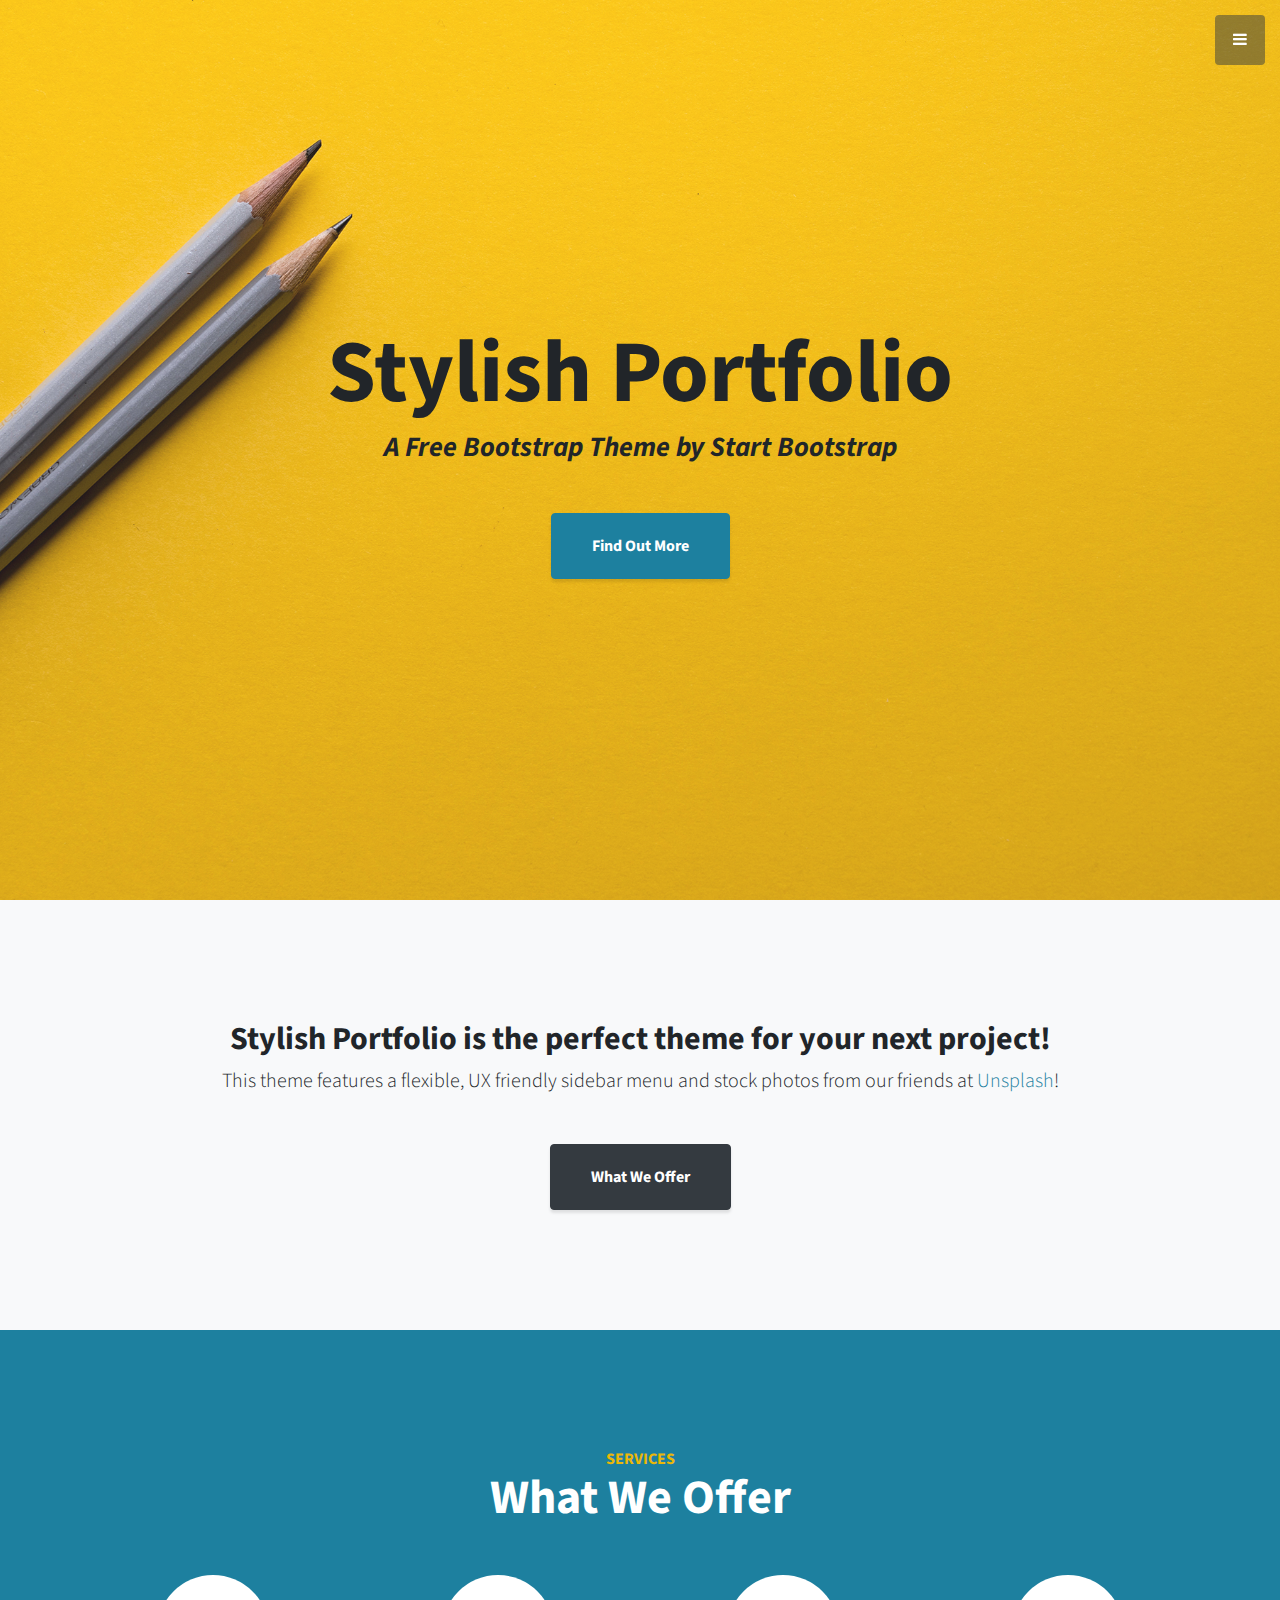
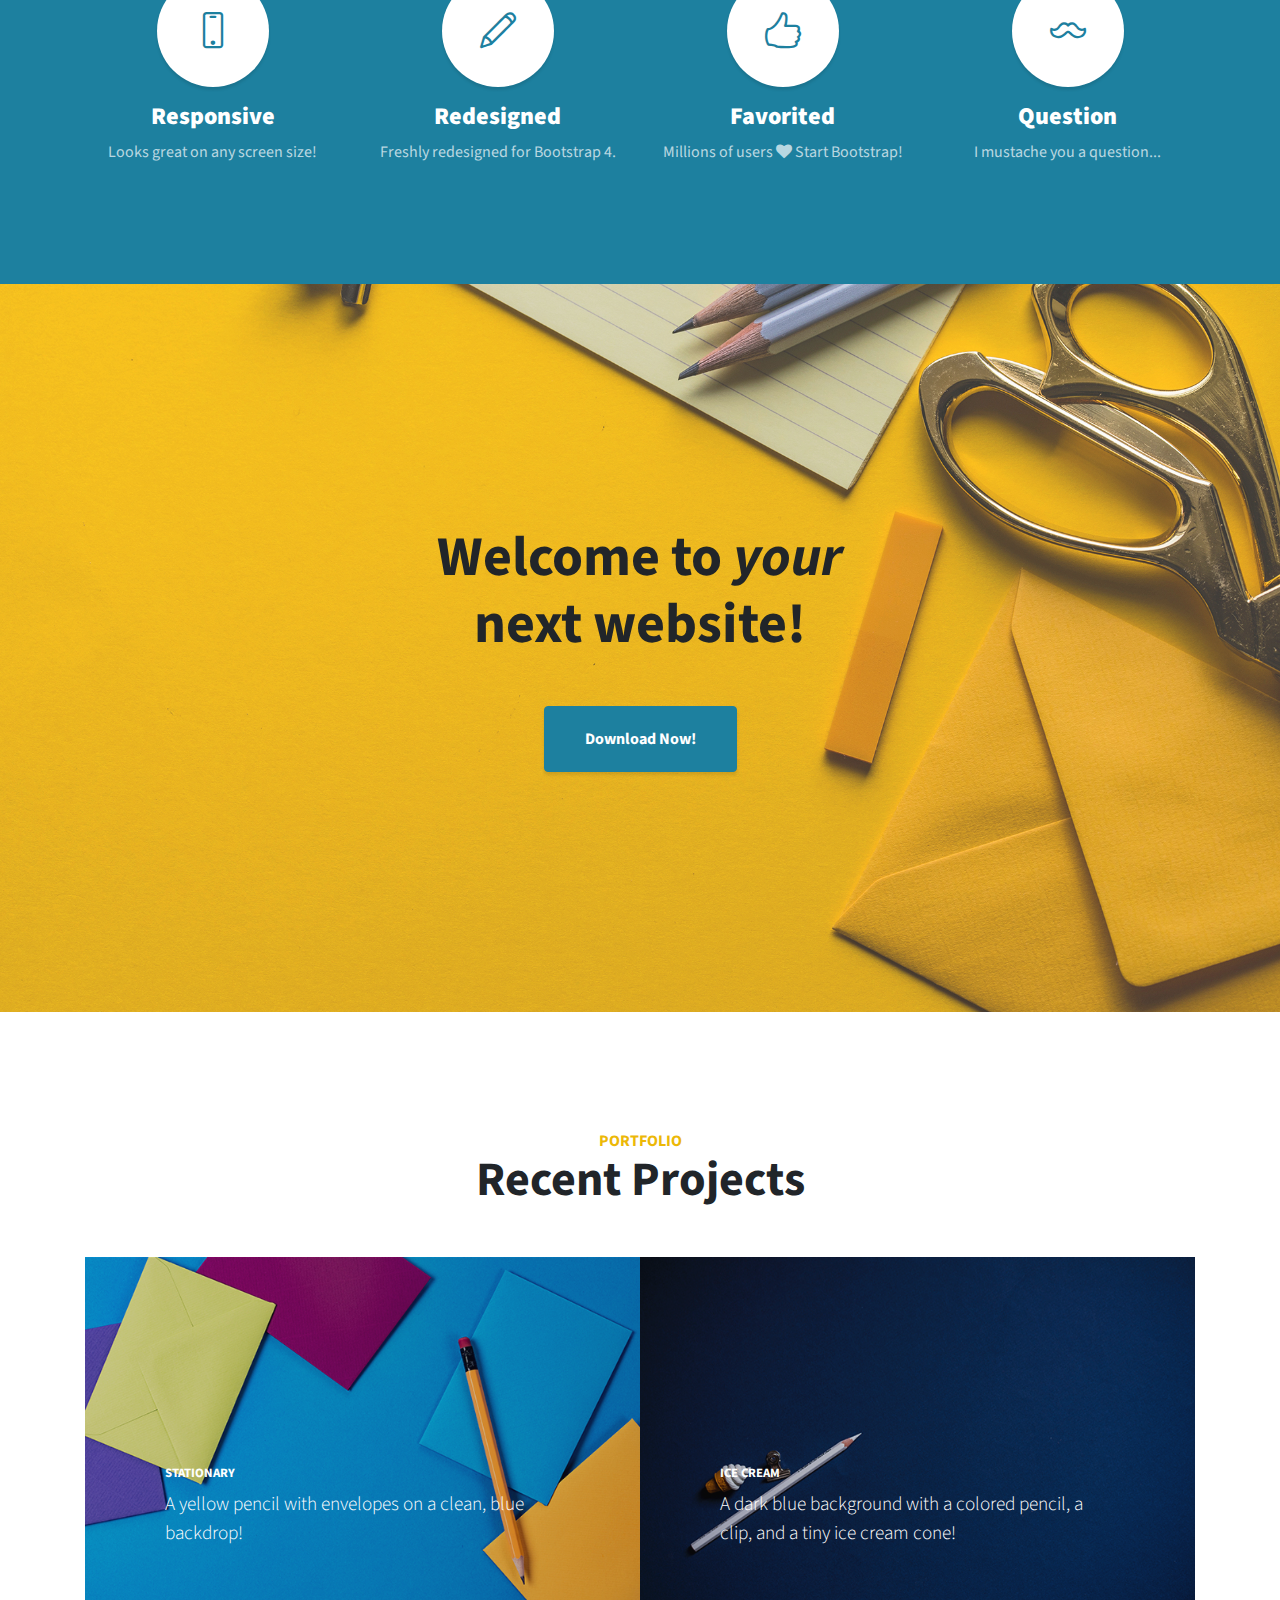
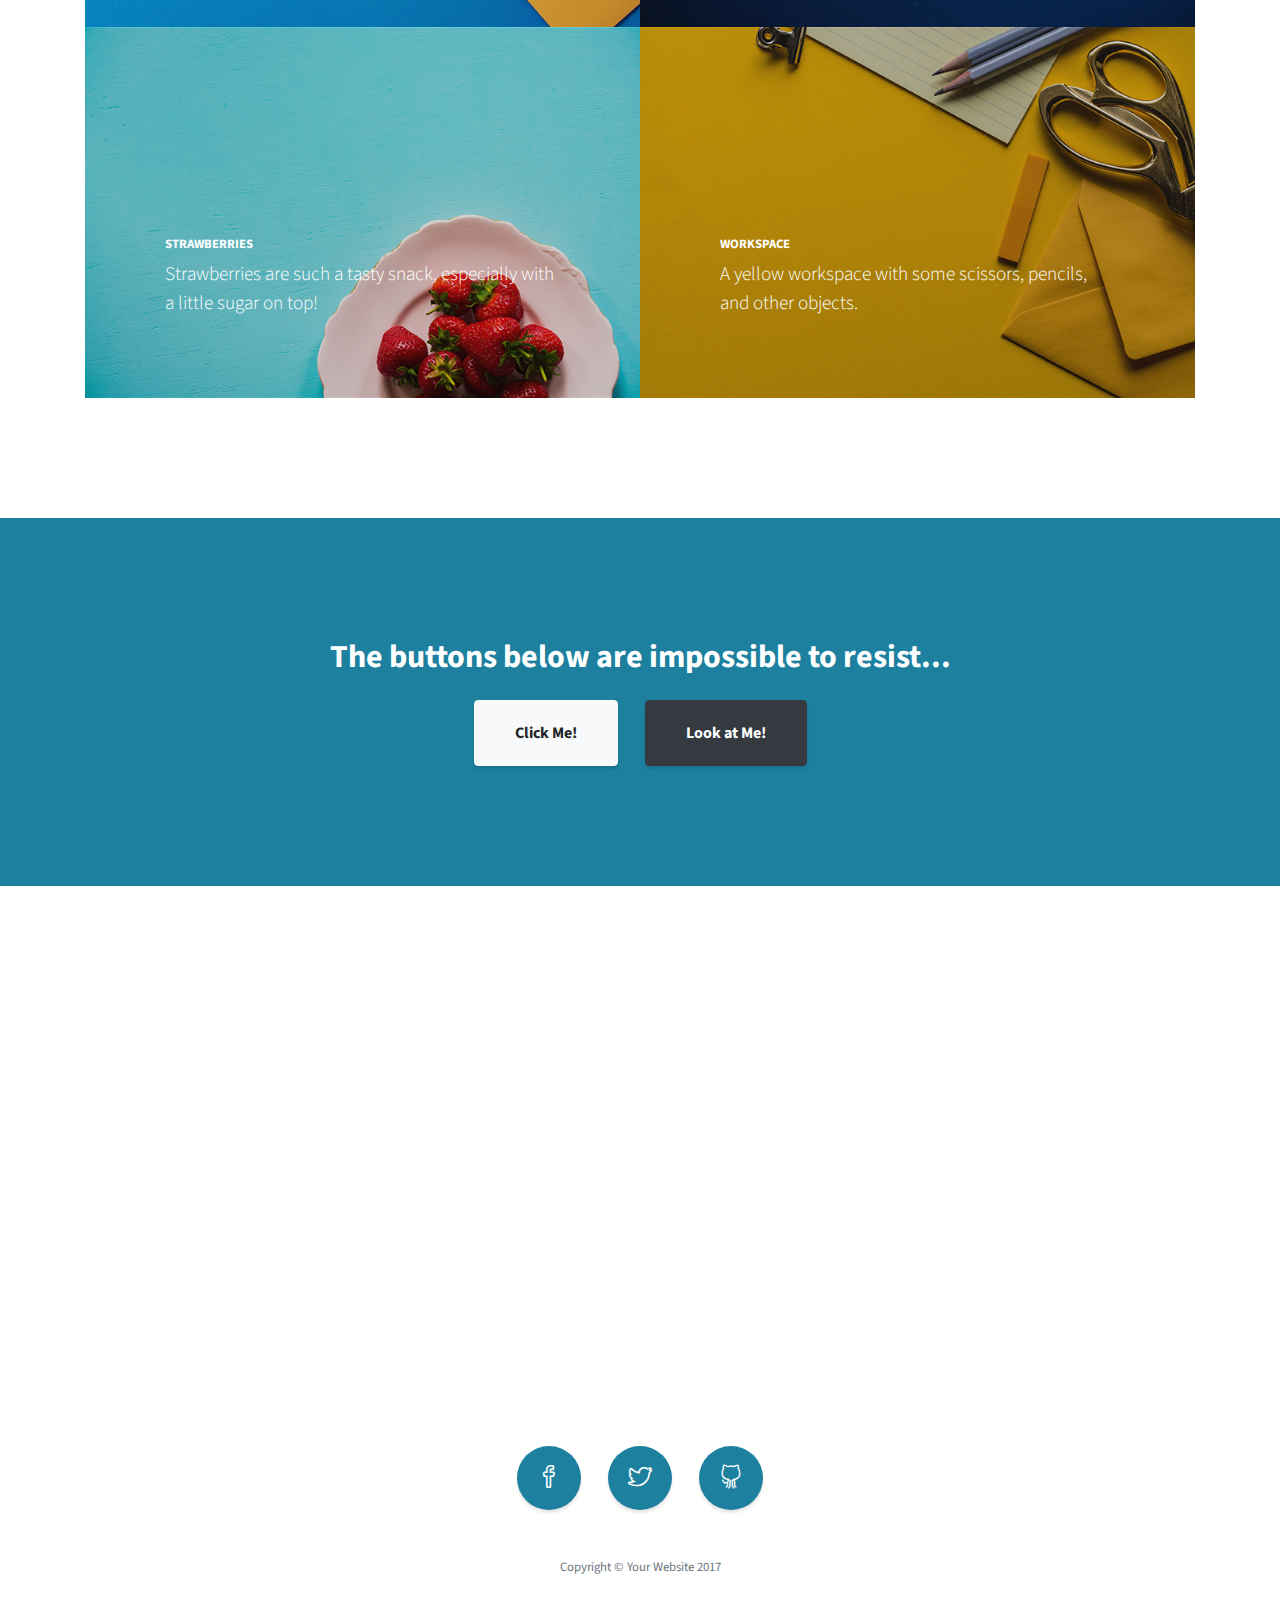
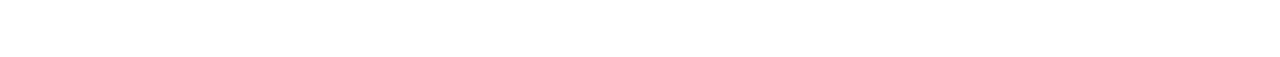
<file: startbootstrap-stylish-portfolio-gh-pages/index.html>
<!DOCTYPE html>
<html lang="en">

  <head>

    <meta charset="utf-8">
    <meta name="viewport" content="width=device-width, initial-scale=1, shrink-to-fit=no">
    <meta name="description" content="">
    <meta name="author" content="">

    <title>Stylish Portfolio - Start Bootstrap Template</title>

    <!-- Bootstrap Core CSS -->
    <link href="vendor/bootstrap/css/bootstrap.min.css" rel="stylesheet">

    <!-- Custom Fonts -->
    <link href="vendor/font-awesome/css/font-awesome.min.css" rel="stylesheet" type="text/css">
    <link href="https://fonts.googleapis.com/css?family=Source+Sans+Pro:300,400,700,300italic,400italic,700italic" rel="stylesheet" type="text/css">
    <link href="vendor/simple-line-icons/css/simple-line-icons.css" rel="stylesheet">

    <!-- Custom CSS -->
    <link href="css/stylish-portfolio.min.css" rel="stylesheet">

  </head>

  <body id="page-top">
    <!-- Navigation -->
    <a class="menu-toggle rounded" href="#">
      <i class="fa fa-bars"></i>
    </a>
    <nav id="sidebar-wrapper">
      <ul class="sidebar-nav">
        <li class="sidebar-brand">
          <a class="js-scroll-trigger" href="#page-top">Start Bootstrap</a>
        </li>
        <li class="sidebar-nav-item">
          <a class="js-scroll-trigger" href="#page-top">Home</a>
        </li>
        <li class="sidebar-nav-item">
          <a class="js-scroll-trigger" href="#about">About</a>
        </li>
        <li class="sidebar-nav-item">
          <a class="js-scroll-trigger" href="#services">Services</a>
        </li>
        <li class="sidebar-nav-item">
          <a class="js-scroll-trigger" href="#portfolio">Portfolio</a>
        </li>
        <li class="sidebar-nav-item">
          <a class="js-scroll-trigger" href="#contact">Contact</a>
        </li>
      </ul>
    </nav>

    <!-- Header -->
    <header class="masthead d-flex">
      <div class="container text-center my-auto">
        <h1 class="mb-1">Stylish Portfolio</h1>
        <h3 class="mb-5">
          <em>A Free Bootstrap Theme by Start Bootstrap</em>
        </h3>
        <a class="btn btn-primary btn-xl js-scroll-trigger" href="#about">Find Out More</a>
      </div>
      <div class="overlay"></div>
    </header>

    <!-- About -->
    <section class="content-section bg-light" id="about">
      <div class="container text-center">
        <div class="row">
          <div class="col-lg-10 mx-auto">
            <h2>Stylish Portfolio is the perfect theme for your next project!</h2>
            <p class="lead mb-5">This theme features a flexible, UX friendly sidebar menu and stock photos from our friends at
              <a href="https://unsplash.com/">Unsplash</a>!</p>
            <a class="btn btn-dark btn-xl js-scroll-trigger" href="#services">What We Offer</a>
          </div>
        </div>
      </div>
    </section>

    <!-- Services -->
    <section class="content-section bg-primary text-white text-center" id="services">
      <div class="container">
        <div class="content-section-heading">
          <h3 class="text-secondary mb-0">Services</h3>
          <h2 class="mb-5">What We Offer</h2>
        </div>
        <div class="row">
          <div class="col-lg-3 col-md-6 mb-5 mb-lg-0">
            <span class="service-icon rounded-circle mx-auto mb-3">
              <i class="icon-screen-smartphone"></i>
            </span>
            <h4>
              <strong>Responsive</strong>
            </h4>
            <p class="text-faded mb-0">Looks great on any screen size!</p>
          </div>
          <div class="col-lg-3 col-md-6 mb-5 mb-lg-0">
            <span class="service-icon rounded-circle mx-auto mb-3">
              <i class="icon-pencil"></i>
            </span>
            <h4>
              <strong>Redesigned</strong>
            </h4>
            <p class="text-faded mb-0">Freshly redesigned for Bootstrap 4.</p>
          </div>
          <div class="col-lg-3 col-md-6 mb-5 mb-md-0">
            <span class="service-icon rounded-circle mx-auto mb-3">
              <i class="icon-like"></i>
            </span>
            <h4>
              <strong>Favorited</strong>
            </h4>
            <p class="text-faded mb-0">Millions of users
              <i class="fa fa-heart"></i>
              Start Bootstrap!</p>
          </div>
          <div class="col-lg-3 col-md-6">
            <span class="service-icon rounded-circle mx-auto mb-3">
              <i class="icon-mustache"></i>
            </span>
            <h4>
              <strong>Question</strong>
            </h4>
            <p class="text-faded mb-0">I mustache you a question...</p>
          </div>
        </div>
      </div>
    </section>

    <!-- Callout -->
    <section class="callout">
      <div class="container text-center">
        <h2 class="mx-auto mb-5">Welcome to
          <em>your</em>
          next website!</h2>
        <a class="btn btn-primary btn-xl" href="https://startbootstrap.com/template-overviews/stylish-portfolio/">Download Now!</a>
      </div>
    </section>

    <!-- Portfolio -->
    <section class="content-section" id="portfolio">
      <div class="container">
        <div class="content-section-heading text-center">
          <h3 class="text-secondary mb-0">Portfolio</h3>
          <h2 class="mb-5">Recent Projects</h2>
        </div>
        <div class="row no-gutters">
          <div class="col-lg-6">
            <a class="portfolio-item" href="#">
              <span class="caption">
                <span class="caption-content">
                  <h2>Stationary</h2>
                  <p class="mb-0">A yellow pencil with envelopes on a clean, blue backdrop!</p>
                </span>
              </span>
              <img class="img-fluid" src="img/portfolio-1.jpg" alt="">
            </a>
          </div>
          <div class="col-lg-6">
            <a class="portfolio-item" href="#">
              <span class="caption">
                <span class="caption-content">
                  <h2>Ice Cream</h2>
                  <p class="mb-0">A dark blue background with a colored pencil, a clip, and a tiny ice cream cone!</p>
                </span>
              </span>
              <img class="img-fluid" src="img/portfolio-2.jpg" alt="">
            </a>
          </div>
          <div class="col-lg-6">
            <a class="portfolio-item" href="#">
              <span class="caption">
                <span class="caption-content">
                  <h2>Strawberries</h2>
                  <p class="mb-0">Strawberries are such a tasty snack, especially with a little sugar on top!</p>
                </span>
              </span>
              <img class="img-fluid" src="img/portfolio-3.jpg" alt="">
            </a>
          </div>
          <div class="col-lg-6">
            <a class="portfolio-item" href="#">
              <span class="caption">
                <span class="caption-content">
                  <h2>Workspace</h2>
                  <p class="mb-0">A yellow workspace with some scissors, pencils, and other objects.</p>
                </span>
              </span>
              <img class="img-fluid" src="img/portfolio-4.jpg" alt="">
            </a>
          </div>
        </div>
      </div>
    </section>

    <!-- Call to Action -->
    <section class="content-section bg-primary text-white">
      <div class="container text-center">
        <h2 class="mb-4">The buttons below are impossible to resist...</h2>
        <a href="#" class="btn btn-xl btn-light mr-4">Click Me!</a>
        <a href="#" class="btn btn-xl btn-dark">Look at Me!</a>
      </div>
    </section>

    <!-- Map -->
    <section id="contact" class="map">
      <iframe width="100%" height="100%" frameborder="0" scrolling="no" marginheight="0" marginwidth="0" src="https://maps.google.com/maps?f=q&amp;source=s_q&amp;hl=en&amp;geocode=&amp;q=Twitter,+Inc.,+Market+Street,+San+Francisco,+CA&amp;aq=0&amp;oq=twitter&amp;sll=28.659344,-81.187888&amp;sspn=0.128789,0.264187&amp;ie=UTF8&amp;hq=Twitter,+Inc.,+Market+Street,+San+Francisco,+CA&amp;t=m&amp;z=15&amp;iwloc=A&amp;output=embed"></iframe>
      <br/>
      <small>
        <a href="https://maps.google.com/maps?f=q&amp;source=embed&amp;hl=en&amp;geocode=&amp;q=Twitter,+Inc.,+Market+Street,+San+Francisco,+CA&amp;aq=0&amp;oq=twitter&amp;sll=28.659344,-81.187888&amp;sspn=0.128789,0.264187&amp;ie=UTF8&amp;hq=Twitter,+Inc.,+Market+Street,+San+Francisco,+CA&amp;t=m&amp;z=15&amp;iwloc=A"></a>
      </small>
    </section>

    <!-- Footer -->
    <footer class="footer text-center">
      <div class="container">
        <ul class="list-inline mb-5">
          <li class="list-inline-item">
            <a class="social-link rounded-circle text-white mr-3" href="#">
              <i class="icon-social-facebook"></i>
            </a>
          </li>
          <li class="list-inline-item">
            <a class="social-link rounded-circle text-white mr-3" href="#">
              <i class="icon-social-twitter"></i>
            </a>
          </li>
          <li class="list-inline-item">
            <a class="social-link rounded-circle text-white" href="#">
              <i class="icon-social-github"></i>
            </a>
          </li>
        </ul>
        <p class="text-muted small mb-0">Copyright &copy; Your Website 2017</p>
      </div>
    </footer>

    <!-- Scroll to Top Button-->
    <a class="scroll-to-top rounded js-scroll-trigger" href="#page-top">
      <i class="fa fa-angle-up"></i>
    </a>

    <!-- Bootstrap core JavaScript -->
    <script src="vendor/jquery/jquery.min.js"></script>
    <script src="vendor/bootstrap/js/bootstrap.bundle.min.js"></script>

    <!-- Plugin JavaScript -->
    <script src="vendor/jquery-easing/jquery.easing.min.js"></script>

    <!-- Custom scripts for this template -->
    <script src="js/stylish-portfolio.min.js"></script>

  </body>

</html>
</file>
<file: startbootstrap-stylish-portfolio-gh-pages/vendor/simple-line-icons/css/simple-line-icons.css>
@font-face {
  font-family: 'simple-line-icons';
  src: url('../fonts/Simple-Line-Icons.eot?v=2.4.0');
  src: url('../fonts/Simple-Line-Icons.eot?v=2.4.0#iefix') format('embedded-opentype'), url('../fonts/Simple-Line-Icons.woff2?v=2.4.0') format('woff2'), url('../fonts/Simple-Line-Icons.ttf?v=2.4.0') format('truetype'), url('../fonts/Simple-Line-Icons.woff?v=2.4.0') format('woff'), url('../fonts/Simple-Line-Icons.svg?v=2.4.0#simple-line-icons') format('svg');
  font-weight: normal;
  font-style: normal;
}
/*
 Use the following CSS code if you want to have a class per icon.
 Instead of a list of all class selectors, you can use the generic [class*="icon-"] selector, but it's slower:
*/
.icon-user,
.icon-people,
.icon-user-female,
.icon-user-follow,
.icon-user-following,
.icon-user-unfollow,
.icon-login,
.icon-logout,
.icon-emotsmile,
.icon-phone,
.icon-call-end,
.icon-call-in,
.icon-call-out,
.icon-map,
.icon-location-pin,
.icon-direction,
.icon-directions,
.icon-compass,
.icon-layers,
.icon-menu,
.icon-list,
.icon-options-vertical,
.icon-options,
.icon-arrow-down,
.icon-arrow-left,
.icon-arrow-right,
.icon-arrow-up,
.icon-arrow-up-circle,
.icon-arrow-left-circle,
.icon-arrow-right-circle,
.icon-arrow-down-circle,
.icon-check,
.icon-clock,
.icon-plus,
.icon-minus,
.icon-close,
.icon-event,
.icon-exclamation,
.icon-organization,
.icon-trophy,
.icon-screen-smartphone,
.icon-screen-desktop,
.icon-plane,
.icon-notebook,
.icon-mustache,
.icon-mouse,
.icon-magnet,
.icon-energy,
.icon-disc,
.icon-cursor,
.icon-cursor-move,
.icon-crop,
.icon-chemistry,
.icon-speedometer,
.icon-shield,
.icon-screen-tablet,
.icon-magic-wand,
.icon-hourglass,
.icon-graduation,
.icon-ghost,
.icon-game-controller,
.icon-fire,
.icon-eyeglass,
.icon-envelope-open,
.icon-envelope-letter,
.icon-bell,
.icon-badge,
.icon-anchor,
.icon-wallet,
.icon-vector,
.icon-speech,
.icon-puzzle,
.icon-printer,
.icon-present,
.icon-playlist,
.icon-pin,
.icon-picture,
.icon-handbag,
.icon-globe-alt,
.icon-globe,
.icon-folder-alt,
.icon-folder,
.icon-film,
.icon-feed,
.icon-drop,
.icon-drawer,
.icon-docs,
.icon-doc,
.icon-diamond,
.icon-cup,
.icon-calculator,
.icon-bubbles,
.icon-briefcase,
.icon-book-open,
.icon-basket-loaded,
.icon-basket,
.icon-bag,
.icon-action-undo,
.icon-action-redo,
.icon-wrench,
.icon-umbrella,
.icon-trash,
.icon-tag,
.icon-support,
.icon-frame,
.icon-size-fullscreen,
.icon-size-actual,
.icon-shuffle,
.icon-share-alt,
.icon-share,
.icon-rocket,
.icon-question,
.icon-pie-chart,
.icon-pencil,
.icon-note,
.icon-loop,
.icon-home,
.icon-grid,
.icon-graph,
.icon-microphone,
.icon-music-tone-alt,
.icon-music-tone,
.icon-earphones-alt,
.icon-earphones,
.icon-equalizer,
.icon-like,
.icon-dislike,
.icon-control-start,
.icon-control-rewind,
.icon-control-play,
.icon-control-pause,
.icon-control-forward,
.icon-control-end,
.icon-volume-1,
.icon-volume-2,
.icon-volume-off,
.icon-calendar,
.icon-bulb,
.icon-chart,
.icon-ban,
.icon-bubble,
.icon-camrecorder,
.icon-camera,
.icon-cloud-download,
.icon-cloud-upload,
.icon-envelope,
.icon-eye,
.icon-flag,
.icon-heart,
.icon-info,
.icon-key,
.icon-link,
.icon-lock,
.icon-lock-open,
.icon-magnifier,
.icon-magnifier-add,
.icon-magnifier-remove,
.icon-paper-clip,
.icon-paper-plane,
.icon-power,
.icon-refresh,
.icon-reload,
.icon-settings,
.icon-star,
.icon-symbol-female,
.icon-symbol-male,
.icon-target,
.icon-credit-card,
.icon-paypal,
.icon-social-tumblr,
.icon-social-twitter,
.icon-social-facebook,
.icon-social-instagram,
.icon-social-linkedin,
.icon-social-pinterest,
.icon-social-github,
.icon-social-google,
.icon-social-reddit,
.icon-social-skype,
.icon-social-dribbble,
.icon-social-behance,
.icon-social-foursqare,
.icon-social-soundcloud,
.icon-social-spotify,
.icon-social-stumbleupon,
.icon-social-youtube,
.icon-social-dropbox,
.icon-social-vkontakte,
.icon-social-steam {
  font-family: 'simple-line-icons';
  speak: none;
  font-style: normal;
  font-weight: normal;
  font-variant: normal;
  text-transform: none;
  line-height: 1;
  /* Better Font Rendering =========== */
  -webkit-font-smoothing: antialiased;
  -moz-osx-font-smoothing: grayscale;
}
.icon-user:before {
  content: "\e005";
}
.icon-people:before {
  content: "\e001";
}
.icon-user-female:before {
  content: "\e000";
}
.icon-user-follow:before {
  content: "\e002";
}
.icon-user-following:before {
  content: "\e003";
}
.icon-user-unfollow:before {
  content: "\e004";
}
.icon-login:before {
  content: "\e066";
}
.icon-logout:before {
  content: "\e065";
}
.icon-emotsmile:before {
  content: "\e021";
}
.icon-phone:before {
  content: "\e600";
}
.icon-call-end:before {
  content: "\e048";
}
.icon-call-in:before {
  content: "\e047";
}
.icon-call-out:before {
  content: "\e046";
}
.icon-map:before {
  content: "\e033";
}
.icon-location-pin:before {
  content: "\e096";
}
.icon-direction:before {
  content: "\e042";
}
.icon-directions:before {
  content: "\e041";
}
.icon-compass:before {
  content: "\e045";
}
.icon-layers:before {
  content: "\e034";
}
.icon-menu:before {
  content: "\e601";
}
.icon-list:before {
  content: "\e067";
}
.icon-options-vertical:before {
  content: "\e602";
}
.icon-options:before {
  content: "\e603";
}
.icon-arrow-down:before {
  content: "\e604";
}
.icon-arrow-left:before {
  content: "\e605";
}
.icon-arrow-right:before {
  content: "\e606";
}
.icon-arrow-up:before {
  content: "\e607";
}
.icon-arrow-up-circle:before {
  content: "\e078";
}
.icon-arrow-left-circle:before {
  content: "\e07a";
}
.icon-arrow-right-circle:before {
  content: "\e079";
}
.icon-arrow-down-circle:before {
  content: "\e07b";
}
.icon-check:before {
  content: "\e080";
}
.icon-clock:before {
  content: "\e081";
}
.icon-plus:before {
  content: "\e095";
}
.icon-minus:before {
  content: "\e615";
}
.icon-close:before {
  content: "\e082";
}
.icon-event:before {
  content: "\e619";
}
.icon-exclamation:before {
  content: "\e617";
}
.icon-organization:before {
  content: "\e616";
}
.icon-trophy:before {
  content: "\e006";
}
.icon-screen-smartphone:before {
  content: "\e010";
}
.icon-screen-desktop:before {
  content: "\e011";
}
.icon-plane:before {
  content: "\e012";
}
.icon-notebook:before {
  content: "\e013";
}
.icon-mustache:before {
  content: "\e014";
}
.icon-mouse:before {
  content: "\e015";
}
.icon-magnet:before {
  content: "\e016";
}
.icon-energy:before {
  content: "\e020";
}
.icon-disc:before {
  content: "\e022";
}
.icon-cursor:before {
  content: "\e06e";
}
.icon-cursor-move:before {
  content: "\e023";
}
.icon-crop:before {
  content: "\e024";
}
.icon-chemistry:before {
  content: "\e026";
}
.icon-speedometer:before {
  content: "\e007";
}
.icon-shield:before {
  content: "\e00e";
}
.icon-screen-tablet:before {
  content: "\e00f";
}
.icon-magic-wand:before {
  content: "\e017";
}
.icon-hourglass:before {
  content: "\e018";
}
.icon-graduation:before {
  content: "\e019";
}
.icon-ghost:before {
  content: "\e01a";
}
.icon-game-controller:before {
  content: "\e01b";
}
.icon-fire:before {
  content: "\e01c";
}
.icon-eyeglass:before {
  content: "\e01d";
}
.icon-envelope-open:before {
  content: "\e01e";
}
.icon-envelope-letter:before {
  content: "\e01f";
}
.icon-bell:before {
  content: "\e027";
}
.icon-badge:before {
  content: "\e028";
}
.icon-anchor:before {
  content: "\e029";
}
.icon-wallet:before {
  content: "\e02a";
}
.icon-vector:before {
  content: "\e02b";
}
.icon-speech:before {
  content: "\e02c";
}
.icon-puzzle:before {
  content: "\e02d";
}
.icon-printer:before {
  content: "\e02e";
}
.icon-present:before {
  content: "\e02f";
}
.icon-playlist:before {
  content: "\e030";
}
.icon-pin:before {
  content: "\e031";
}
.icon-picture:before {
  content: "\e032";
}
.icon-handbag:before {
  content: "\e035";
}
.icon-globe-alt:before {
  content: "\e036";
}
.icon-globe:before {
  content: "\e037";
}
.icon-folder-alt:before {
  content: "\e039";
}
.icon-folder:before {
  content: "\e089";
}
.icon-film:before {
  content: "\e03a";
}
.icon-feed:before {
  content: "\e03b";
}
.icon-drop:before {
  content: "\e03e";
}
.icon-drawer:before {
  content: "\e03f";
}
.icon-docs:before {
  content: "\e040";
}
.icon-doc:before {
  content: "\e085";
}
.icon-diamond:before {
  content: "\e043";
}
.icon-cup:before {
  content: "\e044";
}
.icon-calculator:before {
  content: "\e049";
}
.icon-bubbles:before {
  content: "\e04a";
}
.icon-briefcase:before {
  content: "\e04b";
}
.icon-book-open:before {
  content: "\e04c";
}
.icon-basket-loaded:before {
  content: "\e04d";
}
.icon-basket:before {
  content: "\e04e";
}
.icon-bag:before {
  content: "\e04f";
}
.icon-action-undo:before {
  content: "\e050";
}
.icon-action-redo:before {
  content: "\e051";
}
.icon-wrench:before {
  content: "\e052";
}
.icon-umbrella:before {
  content: "\e053";
}
.icon-trash:before {
  content: "\e054";
}
.icon-tag:before {
  content: "\e055";
}
.icon-support:before {
  content: "\e056";
}
.icon-frame:before {
  content: "\e038";
}
.icon-size-fullscreen:before {
  content: "\e057";
}
.icon-size-actual:before {
  content: "\e058";
}
.icon-shuffle:before {
  content: "\e059";
}
.icon-share-alt:before {
  content: "\e05a";
}
.icon-share:before {
  content: "\e05b";
}
.icon-rocket:before {
  content: "\e05c";
}
.icon-question:before {
  content: "\e05d";
}
.icon-pie-chart:before {
  content: "\e05e";
}
.icon-pencil:before {
  content: "\e05f";
}
.icon-note:before {
  content: "\e060";
}
.icon-loop:before {
  content: "\e064";
}
.icon-home:before {
  content: "\e069";
}
.icon-grid:before {
  content: "\e06a";
}
.icon-graph:before {
  content: "\e06b";
}
.icon-microphone:before {
  content: "\e063";
}
.icon-music-tone-alt:before {
  content: "\e061";
}
.icon-music-tone:before {
  content: "\e062";
}
.icon-earphones-alt:before {
  content: "\e03c";
}
.icon-earphones:before {
  content: "\e03d";
}
.icon-equalizer:before {
  content: "\e06c";
}
.icon-like:before {
  content: "\e068";
}
.icon-dislike:before {
  content: "\e06d";
}
.icon-control-start:before {
  content: "\e06f";
}
.icon-control-rewind:before {
  content: "\e070";
}
.icon-control-play:before {
  content: "\e071";
}
.icon-control-pause:before {
  content: "\e072";
}
.icon-control-forward:before {
  content: "\e073";
}
.icon-control-end:before {
  content: "\e074";
}
.icon-volume-1:before {
  content: "\e09f";
}
.icon-volume-2:before {
  content: "\e0a0";
}
.icon-volume-off:before {
  content: "\e0a1";
}
.icon-calendar:before {
  content: "\e075";
}
.icon-bulb:before {
  content: "\e076";
}
.icon-chart:before {
  content: "\e077";
}
.icon-ban:before {
  content: "\e07c";
}
.icon-bubble:before {
  content: "\e07d";
}
.icon-camrecorder:before {
  content: "\e07e";
}
.icon-camera:before {
  content: "\e07f";
}
.icon-cloud-download:before {
  content: "\e083";
}
.icon-cloud-upload:before {
  content: "\e084";
}
.icon-envelope:before {
  content: "\e086";
}
.icon-eye:before {
  content: "\e087";
}
.icon-flag:before {
  content: "\e088";
}
.icon-heart:before {
  content: "\e08a";
}
.icon-info:before {
  content: "\e08b";
}
.icon-key:before {
  content: "\e08c";
}
.icon-link:before {
  content: "\e08d";
}
.icon-lock:before {
  content: "\e08e";
}
.icon-lock-open:before {
  content: "\e08f";
}
.icon-magnifier:before {
  content: "\e090";
}
.icon-magnifier-add:before {
  content: "\e091";
}
.icon-magnifier-remove:before {
  content: "\e092";
}
.icon-paper-clip:before {
  content: "\e093";
}
.icon-paper-plane:before {
  content: "\e094";
}
.icon-power:before {
  content: "\e097";
}
.icon-refresh:before {
  content: "\e098";
}
.icon-reload:before {
  content: "\e099";
}
.icon-settings:before {
  content: "\e09a";
}
.icon-star:before {
  content: "\e09b";
}
.icon-symbol-female:before {
  content: "\e09c";
}
.icon-symbol-male:before {
  content: "\e09d";
}
.icon-target:before {
  content: "\e09e";
}
.icon-credit-card:before {
  content: "\e025";
}
.icon-paypal:before {
  content: "\e608";
}
.icon-social-tumblr:before {
  content: "\e00a";
}
.icon-social-twitter:before {
  content: "\e009";
}
.icon-social-facebook:before {
  content: "\e00b";
}
.icon-social-instagram:before {
  content: "\e609";
}
.icon-social-linkedin:before {
  content: "\e60a";
}
.icon-social-pinterest:before {
  content: "\e60b";
}
.icon-social-github:before {
  content: "\e60c";
}
.icon-social-google:before {
  content: "\e60d";
}
.icon-social-reddit:before {
  content: "\e60e";
}
.icon-social-skype:before {
  content: "\e60f";
}
.icon-social-dribbble:before {
  content: "\e00d";
}
.icon-social-behance:before {
  content: "\e610";
}
.icon-social-foursqare:before {
  content: "\e611";
}
.icon-social-soundcloud:before {
  content: "\e612";
}
.icon-social-spotify:before {
  content: "\e613";
}
.icon-social-stumbleupon:before {
  content: "\e614";
}
.icon-social-youtube:before {
  content: "\e008";
}
.icon-social-dropbox:before {
  content: "\e00c";
}
.icon-social-vkontakte:before {
  content: "\e618";
}
.icon-social-steam:before {
  content: "\e620";
}
</file>
<file: startbootstrap-stylish-portfolio-gh-pages/css/stylish-portfolio.min.css>
body,html{width:100%;height:100%}body{font-family:'Source Sans Pro'}.btn-xl{padding:1.25rem 2.5rem}.content-section{padding-top:7.5rem;padding-bottom:7.5rem}.content-section-heading h2{font-size:3rem}.content-section-heading h3{font-size:1rem;text-transform:uppercase}h1,h2,h3,h4,h5,h6{font-weight:700}.text-faded{color:rgba(255,255,255,.7)}.map{height:30rem}@media (max-width:992px){.map{height:75%}}.map iframe{pointer-events:none}.scroll-to-top{position:fixed;right:15px;bottom:15px;display:none;width:50px;height:50px;text-align:center;color:#fff;background:rgba(52,58,64,.5);line-height:45px}.scroll-to-top:focus,.scroll-to-top:hover{color:#fff}.scroll-to-top:hover{background:#343a40}.scroll-to-top i{font-weight:800}.masthead{min-height:30rem;position:relative;display:table;width:100%;height:auto;padding-top:8rem;padding-bottom:8rem;background:linear-gradient(90deg,rgba(255,255,255,.1) 0,rgba(255,255,255,.1) 100%),url(../img/bg-masthead.jpg);background-position:center center;background-repeat:no-repeat;background-size:cover}.masthead h1{font-size:4rem;margin:0;padding:0}@media (min-width:992px){.masthead{height:100vh}.masthead h1{font-size:5.5rem}}#sidebar-wrapper{position:fixed;z-index:2;right:0;width:250px;height:100%;-webkit-transition:all .4s ease 0s;-moz-transition:all .4s ease 0s;-ms-transition:all .4s ease 0s;-o-transition:all .4s ease 0s;transition:all .4s ease 0s;transform:translateX(250px);background:#1d809f;border-left:1px solid rgba(255,255,255,.1)}.sidebar-nav{position:absolute;top:0;width:250px;margin:0;padding:0;list-style:none}.sidebar-nav li.sidebar-nav-item a{display:block;text-decoration:none;color:#fff;padding:15px}.sidebar-nav li a:hover{text-decoration:none;color:#fff;background:rgba(255,255,255,.2)}.sidebar-nav li a:active,.sidebar-nav li a:focus{text-decoration:none}.sidebar-nav>.sidebar-brand{font-size:1.2rem;background:rgba(52,58,64,.1);height:80px;line-height:50px;padding-top:15px;padding-bottom:15px;padding-left:15px}.sidebar-nav>.sidebar-brand a{color:#fff}.sidebar-nav>.sidebar-brand a:hover{color:#fff;background:0 0}#sidebar-wrapper.active{right:250px;width:250px;-webkit-transition:all .4s ease 0s;-moz-transition:all .4s ease 0s;-ms-transition:all .4s ease 0s;-o-transition:all .4s ease 0s;transition:all .4s ease 0s}.menu-toggle{position:fixed;right:15px;top:15px;width:50px;height:50px;text-align:center;color:#fff;background:rgba(52,58,64,.5);line-height:50px;z-index:999}.menu-toggle:focus,.menu-toggle:hover{color:#fff}.menu-toggle:hover{background:#343a40}.service-icon{background-color:#fff;color:#1d809f;height:7rem;width:7rem;display:block;line-height:7.5rem;font-size:2.25rem;box-shadow:0 3px 3px 0 rgba(0,0,0,.1)}.callout{padding:15rem 0;background:linear-gradient(90deg,rgba(255,255,255,.1) 0,rgba(255,255,255,.1) 100%),url(../img/bg-callout.jpg);background-position:center center;background-repeat:no-repeat;background-size:cover}.callout h2{font-size:3.5rem;font-weight:700;display:block;max-width:30rem}.portfolio-item{display:block;position:relative;overflow:hidden;max-width:530px;margin:auto auto 1rem}.portfolio-item .caption{display:flex;height:100%;width:100%;background-color:rgba(33,37,41,.2);position:absolute;top:0;bottom:0;z-index:1}.portfolio-item .caption .caption-content{color:#fff;margin:auto 2rem 2rem}.portfolio-item .caption .caption-content h2{font-size:.8rem;text-transform:uppercase}.portfolio-item .caption .caption-content p{font-weight:300;font-size:1.2rem}@media (min-width:992px){.portfolio-item{max-width:none;margin:0}.portfolio-item .caption{-webkit-transition:-webkit-clip-path .25s ease-out,background-color .7s;-webkit-clip-path:inset(0);clip-path:inset(0)}.portfolio-item .caption .caption-content{transition:opacity .25s;margin-left:5rem;margin-right:5rem;margin-bottom:5rem}.portfolio-item img{-webkit-transition:-webkit-clip-path .25s ease-out;-webkit-clip-path:inset(-1px);clip-path:inset(-1px)}.portfolio-item:hover img{-webkit-clip-path:inset(2rem);clip-path:inset(2rem)}.portfolio-item:hover .caption{background-color:rgba(29,128,159,.9);-webkit-clip-path:inset(2rem);clip-path:inset(2rem)}}footer.footer{padding-top:5rem;padding-bottom:5rem}footer.footer .social-link{display:block;height:4rem;width:4rem;line-height:4.3rem;font-size:1.5rem;background-color:#1d809f;transition:background-color .15s ease-in-out;box-shadow:0 3px 3px 0 rgba(0,0,0,.1)}footer.footer .social-link:hover{background-color:#155d74;text-decoration:none}a{color:#1d809f}a:active,a:focus,a:hover{color:#155d74}.btn-primary{background-color:#1d809f!important;border-color:#1d809f!important;color:#fff!important}.btn-primary:active,.btn-primary:focus,.btn-primary:hover{background-color:#155d74!important;border-color:#155d74!important}.btn-secondary{background-color:#ecb807!important;border-color:#ecb807!important;color:#fff!important}.btn-secondary:active,.btn-secondary:focus,.btn-secondary:hover{background-color:#ba9106!important;border-color:#ba9106!important}.btn-dark{color:#fff!important}.btn{box-shadow:0 3px 3px 0 rgba(0,0,0,.1);font-weight:700}.bg-primary{background-color:#1d809f!important}.text-primary{color:#1d809f!important}.text-secondary{color:#ecb807!important}
</file>
